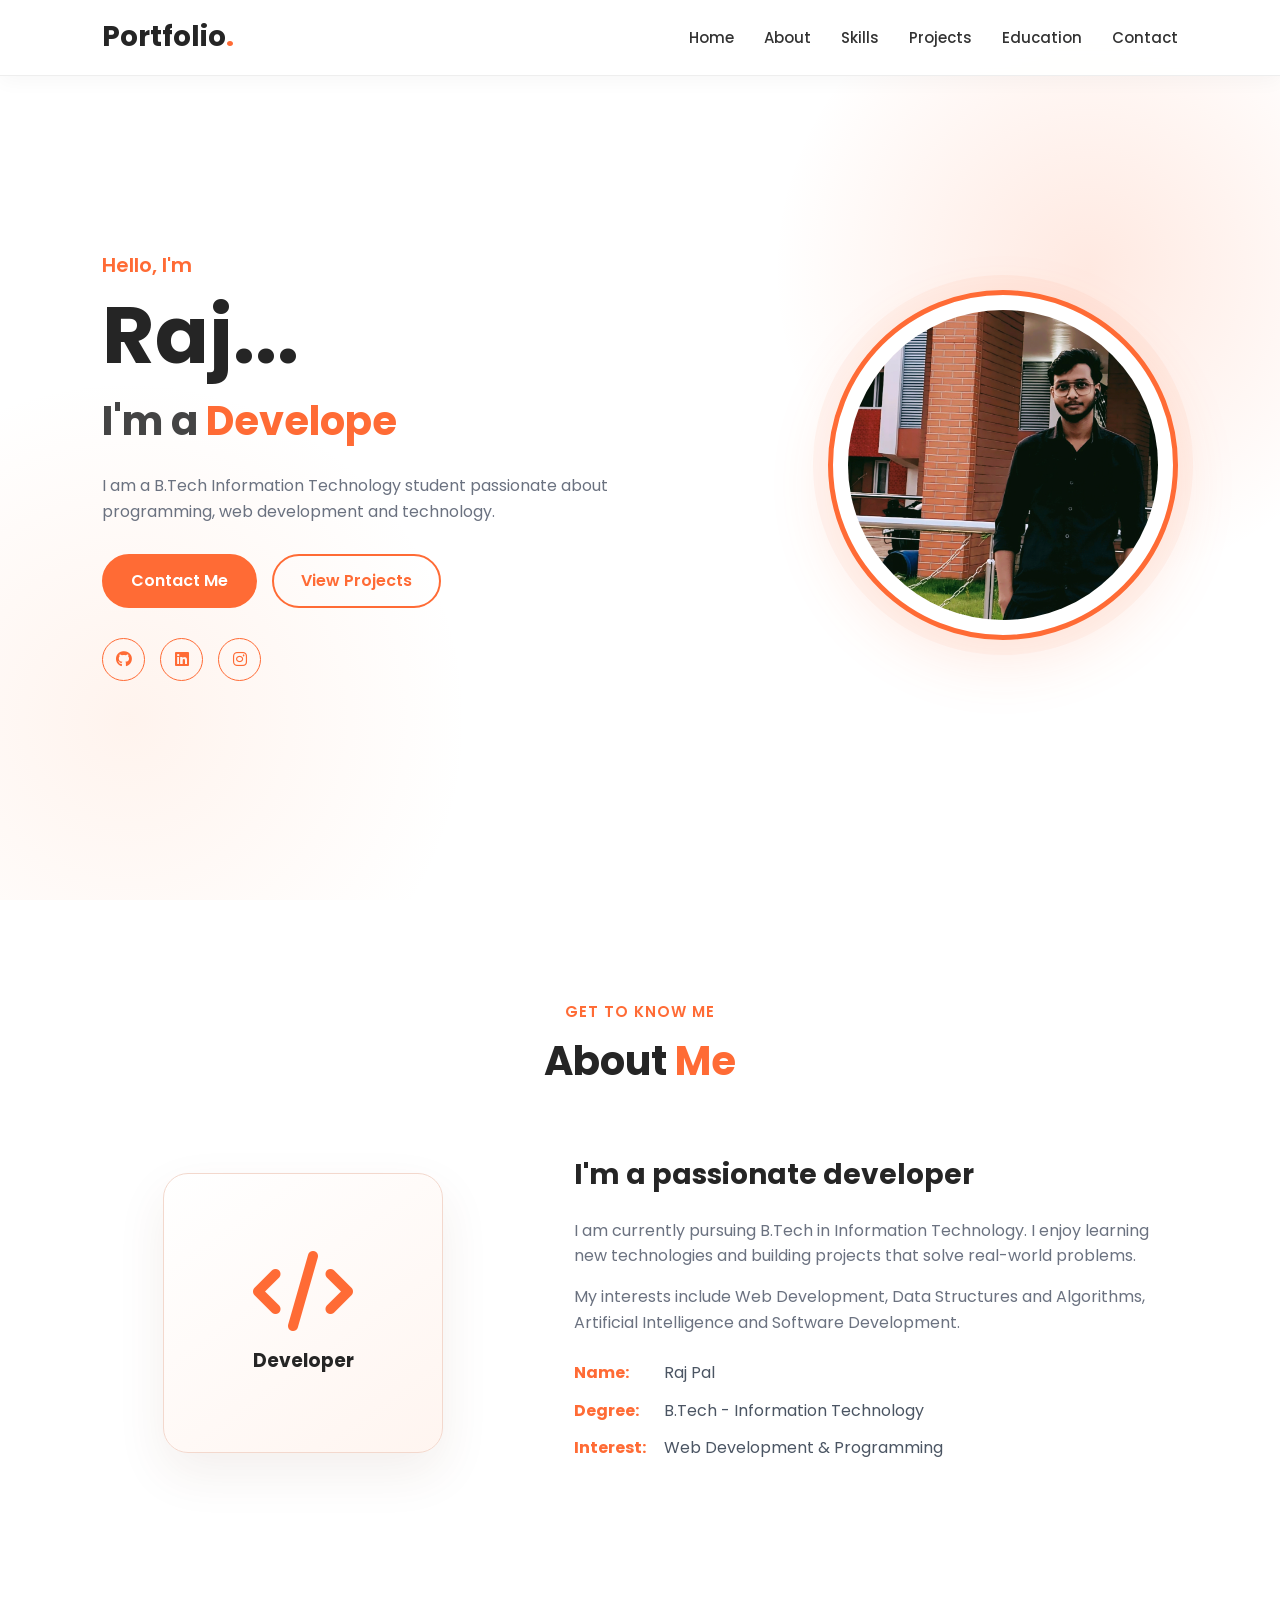
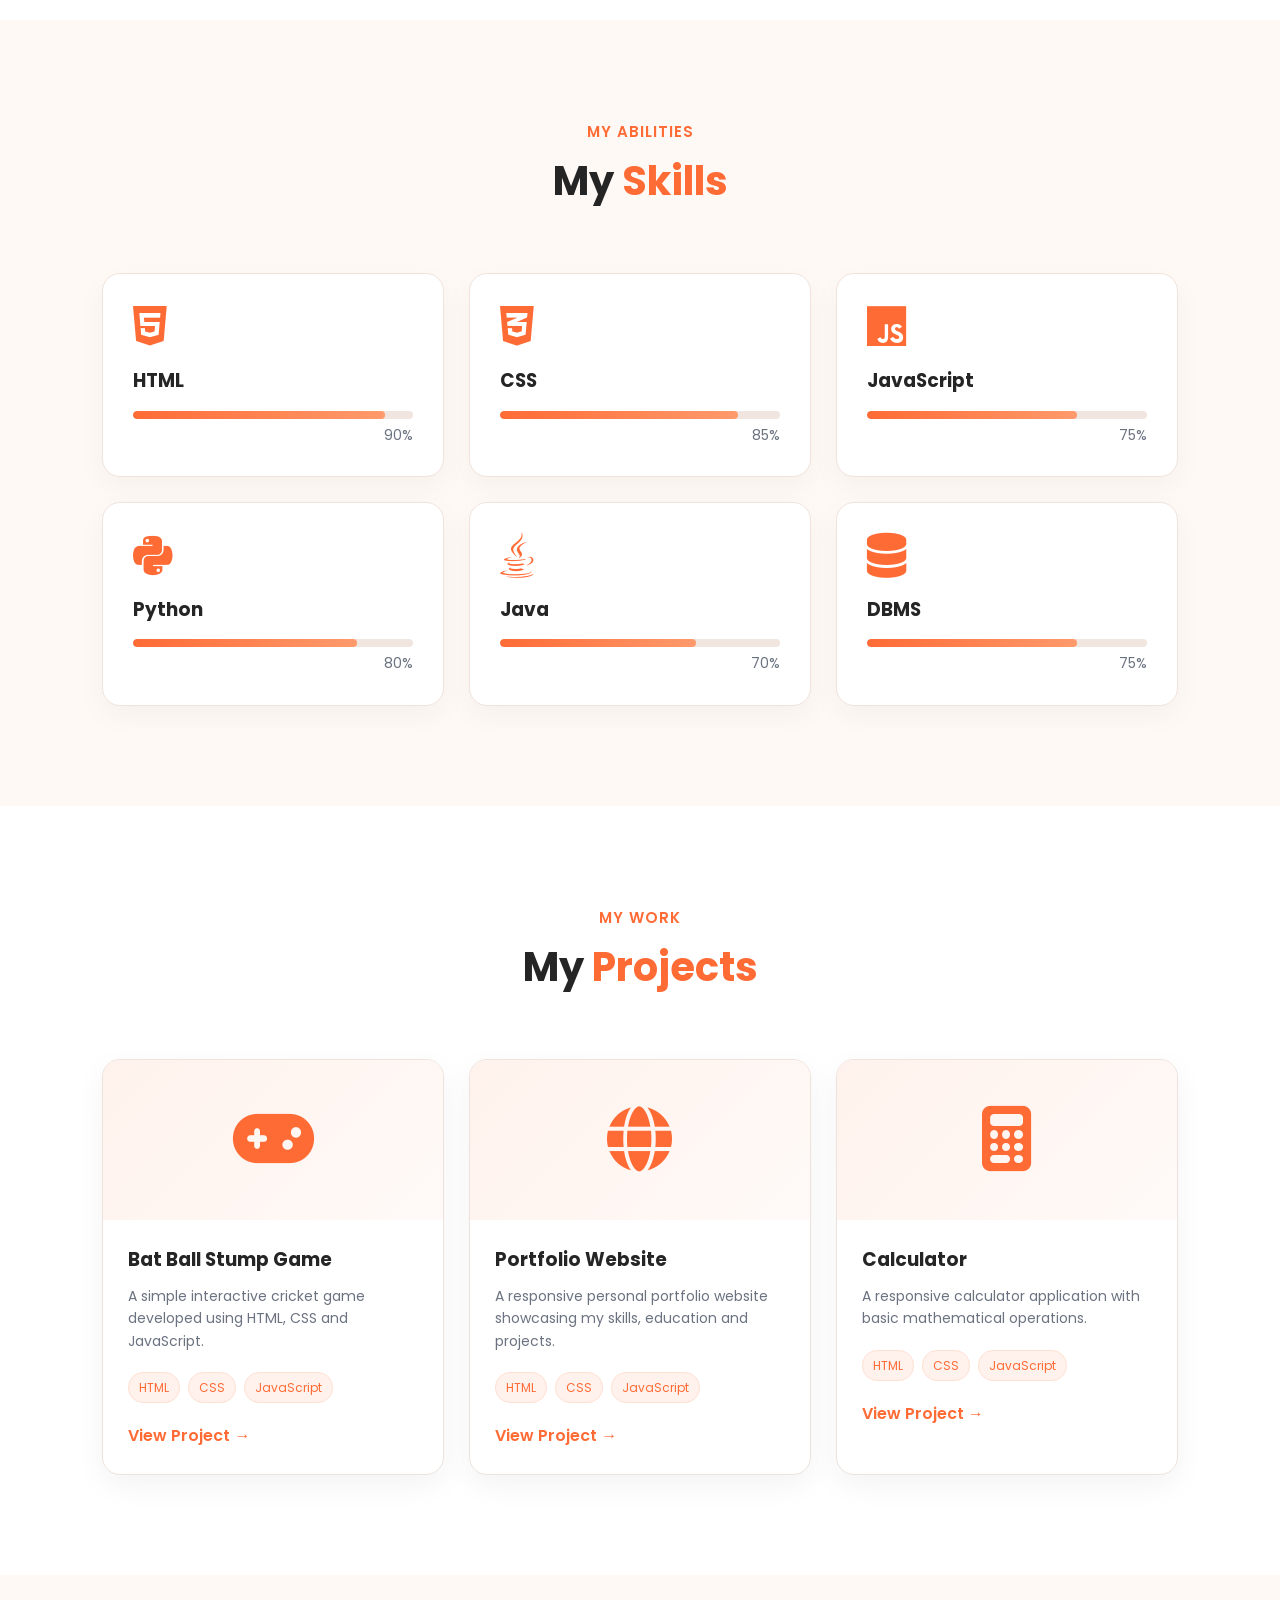
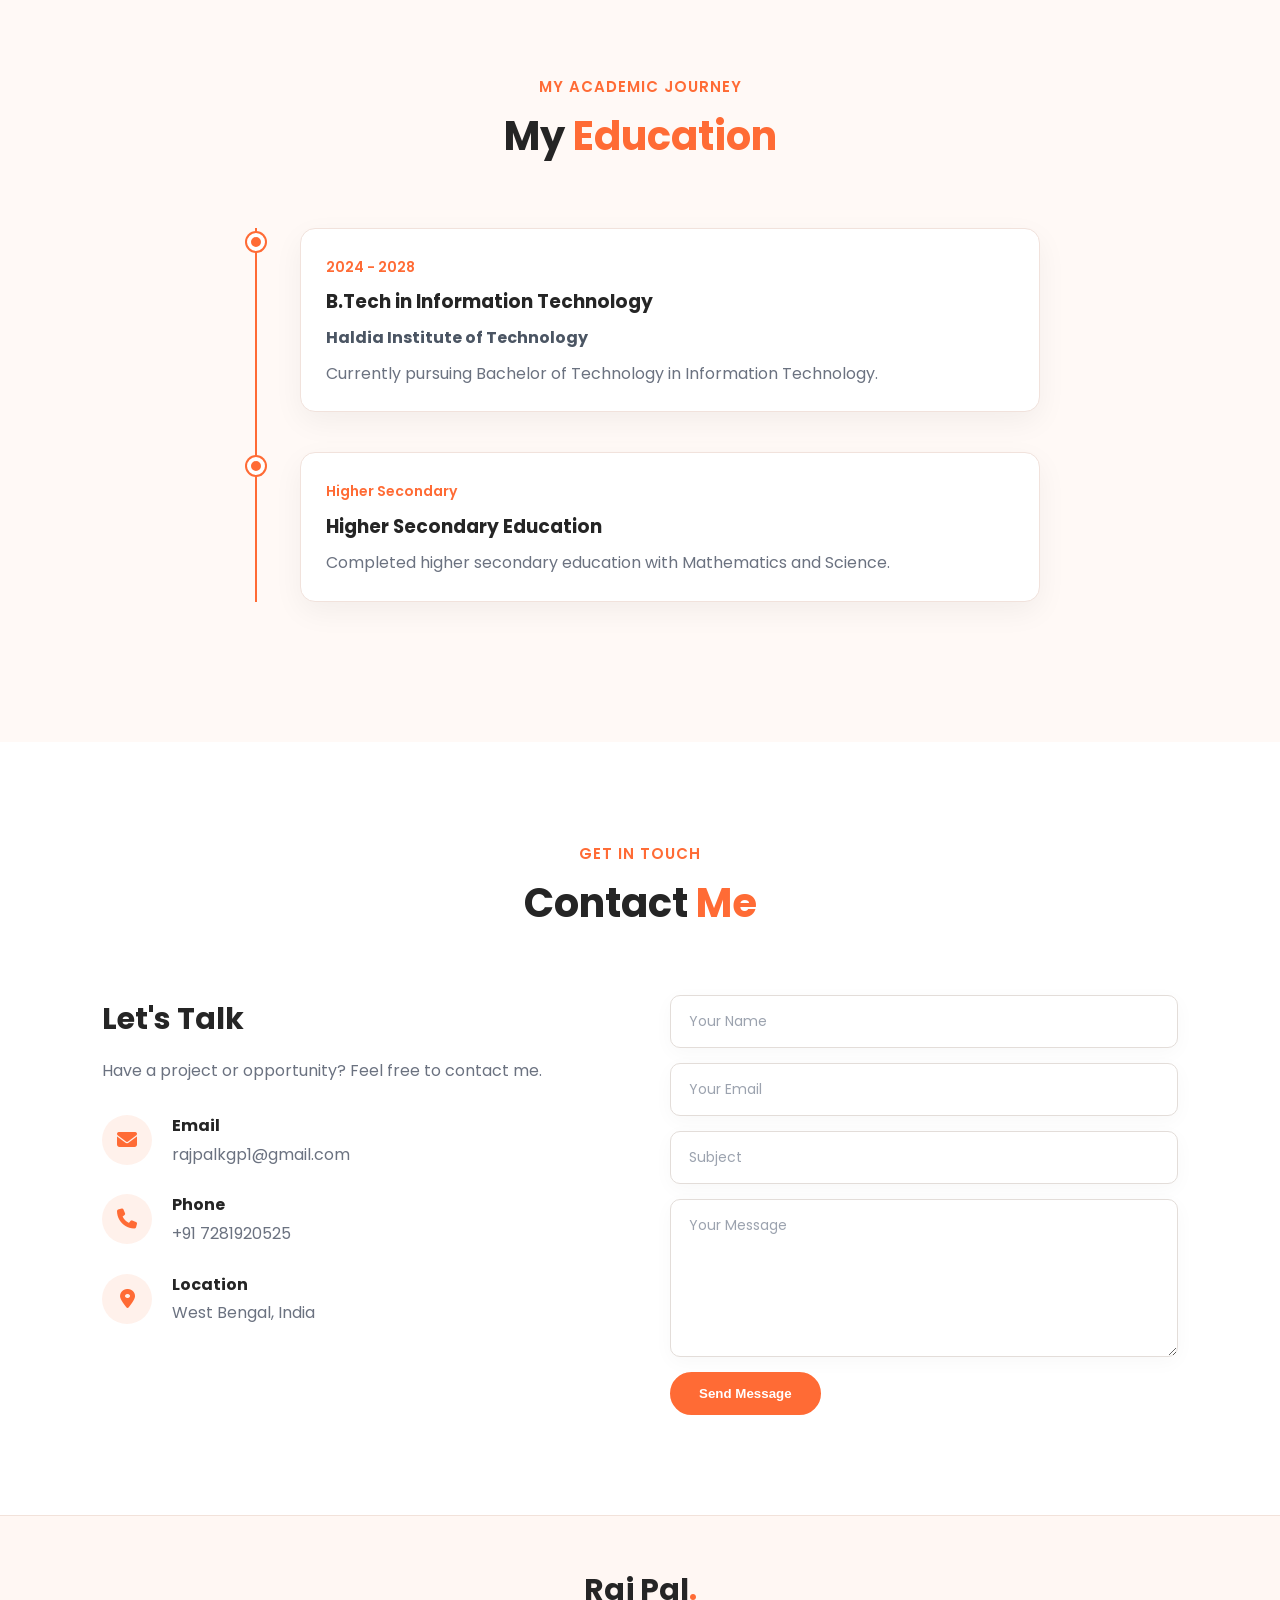
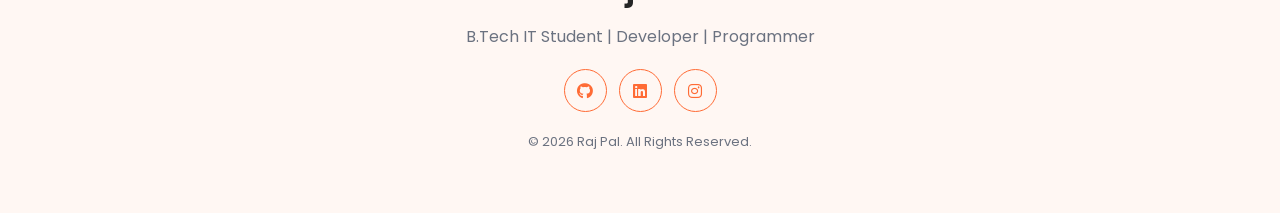
<file: index.html>
<!DOCTYPE html>
<html lang="en">
<head>
    <meta charset="UTF-8">
    <meta name="viewport" content="width=device-width, initial-scale=1.0">

    <title>Raj... | Portfolio</title>

    <link rel="stylesheet" href="index.css">

    <!-- Google Font -->
    <link href="https://fonts.googleapis.com/css2?family=Poppins:wght@300;400;500;600;700&display=swap" rel="stylesheet">

    <!-- Icons -->
    <link rel="stylesheet"
          href="https://cdnjs.cloudflare.com/ajax/libs/font-awesome/6.5.2/css/all.min.css">
</head>

<body>

    <!-- ================= NAVBAR ================= -->

    <header>
        <nav class="navbar">

            <a href="#home" class="logo">Portfolio<span>.</span></a>

            <ul class="nav-links" id="navLinks">
                <li><a href="#home">Home</a></li>
                <li><a href="#about">About</a></li>
                <li><a href="#skills">Skills</a></li>
                <li><a href="#projects">Projects</a></li>
                <li><a href="#education">Education</a></li>
                <li><a href="#contact">Contact</a></li>
            </ul>

            <div class="menu-icon" id="menuIcon">
                <i class="fa-solid fa-bars"></i>
            </div>

        </nav>
    </header>


    <!-- ================= HOME ================= -->

    <section class="home" id="home">

        <div class="home-content">

            <p class="hello">Hello, I'm</p>

            <h1>Raj...</h1>

            <h2>
                I'm a <span id="typing"></span>
            </h2>

            <p>
                I am a B.Tech Information Technology student passionate
                about programming, web development and technology.
            </p>

            <div class="buttons">
                <a href="#contact" class="btn">Contact Me</a>
                <a href="#projects" class="btn secondary">View Projects</a>
            </div>

            <div class="social-icons">

                <a href="#" aria-label="GitHub">
                    <i class="fa-brands fa-github"></i>
                </a>

                <a href="#" aria-label="LinkedIn">
                    <i class="fa-brands fa-linkedin"></i>
                </a>

                <a href="https://www.instagram.com/?hl=en"target="block" aria-label="Instagram">
                    <i class="fa-brands fa-instagram"></i>
                </a>

            </div>

        </div>


        <div class="home-image">
            

            <div class="profile-circle">
                
                <div class="profile-placeholder">
                <img src="IMG_20260619_211134.jpg.jpeg" width="244px"height=250px>
                </div>
            </div>

        </div>

    </section>


    <!-- ================= ABOUT ================= -->

    <section class="about section" id="about">

        <div class="section-title">
            <p>Get To Know Me</p>
            <h2>About <span>Me</span></h2>
        </div>

        <div class="about-container">

            <div class="about-image">
                <div class="about-card">
                    <i class="fa-solid fa-code"></i>
                    <h3>Developer</h3>
                </div>
            </div>

            <div class="about-content">

                <h3>I'm a passionate developer</h3>

                <p>
                    I am currently pursuing B.Tech in Information Technology.
                    I enjoy learning new technologies and building projects
                    that solve real-world problems.
                </p>

                <p>
                    My interests include Web Development, Data Structures
                    and Algorithms, Artificial Intelligence and Software
                    Development.
                </p>

                <div class="about-info">

                    <div>
                        <strong>Name:</strong>
                        <span>Raj Pal</span>
                    </div>

                    <div>
                        <strong>Degree:</strong>
                        <span>B.Tech - Information Technology</span>
                    </div>

                    <div>
                        <strong>Interest:</strong>
                        <span>Web Development & Programming</span>
                    </div>

                </div>

            </div>

        </div>

    </section>


    <!-- ================= SKILLS ================= -->

    <section class="skills section" id="skills">

        <div class="section-title">
            <p>My Abilities</p>
            <h2>My <span>Skills</span></h2>
        </div>

        <div class="skills-container">

            <div class="skill-card">
                <i class="fa-brands fa-html5"></i>
                <h3>HTML</h3>

                <div class="progress">
                    <div class="progress-bar" style="width: 90%"></div>
                </div>

                <span>90%</span>
            </div>


            <div class="skill-card">
                <i class="fa-brands fa-css3-alt"></i>
                <h3>CSS</h3>

                <div class="progress">
                    <div class="progress-bar" style="width: 85%"></div>
                </div>

                <span>85%</span>
            </div>


            <div class="skill-card">
                <i class="fa-brands fa-js"></i>
                <h3>JavaScript</h3>

                <div class="progress">
                    <div class="progress-bar" style="width: 75%"></div>
                </div>

                <span>75%</span>
            </div>


            <div class="skill-card">
                <i class="fa-brands fa-python"></i>
                <h3>Python</h3>

                <div class="progress">
                    <div class="progress-bar" style="width: 80%"></div>
                </div>

                <span>80%</span>
            </div>


            <div class="skill-card">
                <i class="fa-brands fa-java"></i>
                <h3>Java</h3>

                <div class="progress">
                    <div class="progress-bar" style="width: 70%"></div>
                </div>

                <span>70%</span>
            </div>


            <div class="skill-card">
                <i class="fa-solid fa-database"></i>
                <h3>DBMS</h3>

                <div class="progress">
                    <div class="progress-bar" style="width: 75%"></div>
                </div>

                <span>75%</span>
            </div>

        </div>

    </section>


    <!-- ================= PROJECTS ================= -->

    <section class="projects section" id="projects">

        <div class="section-title">
            <p>My Work</p>
            <h2>My <span>Projects</span></h2>
        </div>


        <div class="projects-container">

            <div class="project-card">

                <div class="project-icon">
                    <i class="fa-solid fa-gamepad"></i>
                </div>

                <div class="project-content">

                    <h3>Bat Ball Stump Game</h3>

                    <p>
                        A simple interactive cricket game developed using
                        HTML, CSS and JavaScript.
                    </p>

                    <div class="tags">
                        <span>HTML</span>
                        <span>CSS</span>
                        <span>JavaScript</span>
                    </div>

                    <a href="https://rajpalkgp1-cyber.github.io/Bat_Ball_Stump_Game/"target="_blank" class="project-btn">
                        View Project →
                    </a>

                </div>

            </div>


            <div class="project-card">

                <div class="project-icon">
                    <i class="fa-solid fa-globe"></i>
                </div>

                <div class="project-content">

                    <h3>Portfolio Website</h3>

                    <p>
                        A responsive personal portfolio website showcasing
                        my skills, education and projects.
                    </p>

                    <div class="tags">
                        <span>HTML</span>
                        <span>CSS</span>
                        <span>JavaScript</span>
                    </div>

                    <a href="#" class="project-btn">
                        View Project →
                    </a>

                </div>

            </div>


            <div class="project-card">

                <div class="project-icon">
                    <i class="fa-solid fa-calculator"></i>
                </div>

                <div class="project-content">

                    <h3>Calculator</h3>

                    <p>
                        A responsive calculator application with basic
                        mathematical operations.
                    </p>

                    <div class="tags">
                        <span>HTML</span>
                        <span>CSS</span>
                        <span>JavaScript</span>
                    </div>

                    <a href="https://rajpalkgp1-cyber.github.io/My_Calculator/"target="_blank" class="project-btn">
                        View Project →
                    </a>

                </div>

            </div>

        </div>

    </section>


    <!-- ================= EDUCATION ================= -->

    <section class="education section" id="education">

        <div class="section-title">
            <p>My Academic Journey</p>
            <h2>My <span>Education</span></h2>
        </div>


        <div class="timeline">

            <div class="timeline-item">

                <div class="timeline-dot"></div>

                <div class="timeline-content">

                    <span>2024 - 2028</span>

                    <h3>B.Tech in Information Technology</h3>

                    <h4>Haldia Institute of Technology</h4>

                    <p>
                        Currently pursuing Bachelor of Technology in
                        Information Technology.
                    </p>

                </div>

            </div>


            <div class="timeline-item">

                <div class="timeline-dot"></div>

                <div class="timeline-content">

                    <span>Higher Secondary</span>

                    <h3>Higher Secondary Education</h3>

                    <p>
                        Completed higher secondary education with
                        Mathematics and Science.
                    </p>

                </div>

            </div>

        </div>

    </section>


    <!-- ================= CONTACT ================= -->

    <section class="contact section" id="contact">

        <div class="section-title">
            <p>Get In Touch</p>
            <h2>Contact <span>Me</span></h2>
        </div>


        <div class="contact-container">

            <div class="contact-info">

                <h3>Let's Talk</h3>

                <p>
                    Have a project or opportunity? Feel free to contact me.
                </p>


                <div class="contact-box">

                    <i class="fa-solid fa-envelope"></i>

                    <div>
                        <h4>Email</h4>
                        <p>rajpalkgp1@gmail.com</p>
                    </div>

                </div>


                <div class="contact-box">

                    <i class="fa-solid fa-phone"></i>

                    <div>
                        <h4>Phone</h4>
                        <p>+91 7281920525</p>
                    </div>

                </div>


                <div class="contact-box">

                    <i class="fa-solid fa-location-dot"></i>

                    <div>
                        <h4>Location</h4>
                        <p>West Bengal, India</p>
                    </div>

                </div>

            </div>


            <form id="contactForm" class="contact-form">

                <input
                    type="text"
                    id="name"
                    placeholder="Your Name"
                    required
                >

                <input
                    type="email"
                    id="email"
                    placeholder="Your Email"
                    required
                >

                <input
                    type="text"
                    id="subject"
                    placeholder="Subject"
                    required
                >

                <textarea
                    id="message"
                    rows="6"
                    placeholder="Your Message"
                    required
                ></textarea>

                <button type="submit" class="btn">
                    Send Message
                </button>

            </form>

        </div>

    </section>


    <!-- ================= FOOTER ================= -->

    <footer>

        <div class="footer-content">

            <h2>Raj Pal<span>.</span></h2>

            <p>
                B.Tech IT Student | Developer | Programmer
            </p>

            <div class="footer-social">

                <a href="">
                    <i class="fa-brands fa-github"></i>
                </a>

                <a href="">
                    <i class="fa-brands fa-linkedin"></i>
                </a>

                <a href=" https://www.instagram.com/?hl=en"target="blank">
                    <i class="fa-brands fa-instagram"></i>
                </a>

            </div>

            <p class="copyright">
                © 2026 Raj Pal. All Rights Reserved.
            </p>

        </div>

    </footer>


    <!-- JavaScript -->
    <script src="index.js"></script>

</body>
</html>
</file>
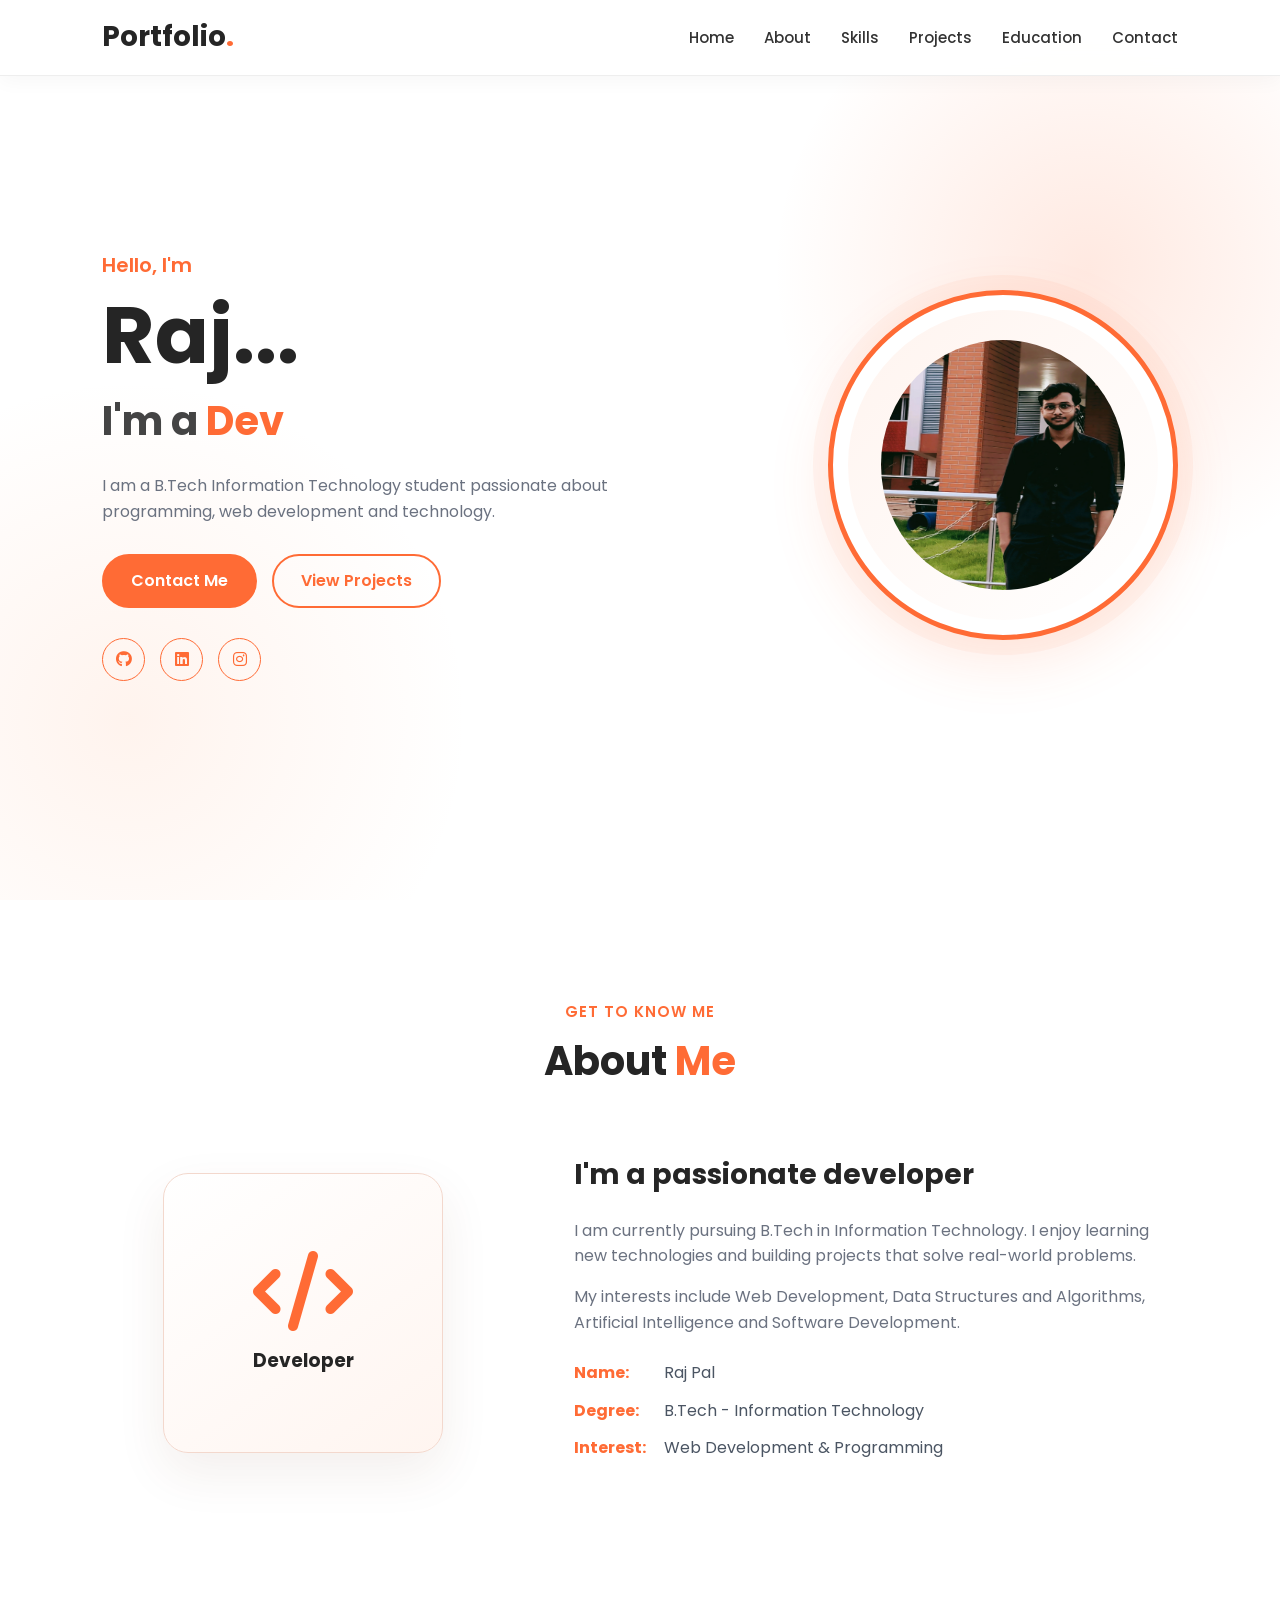
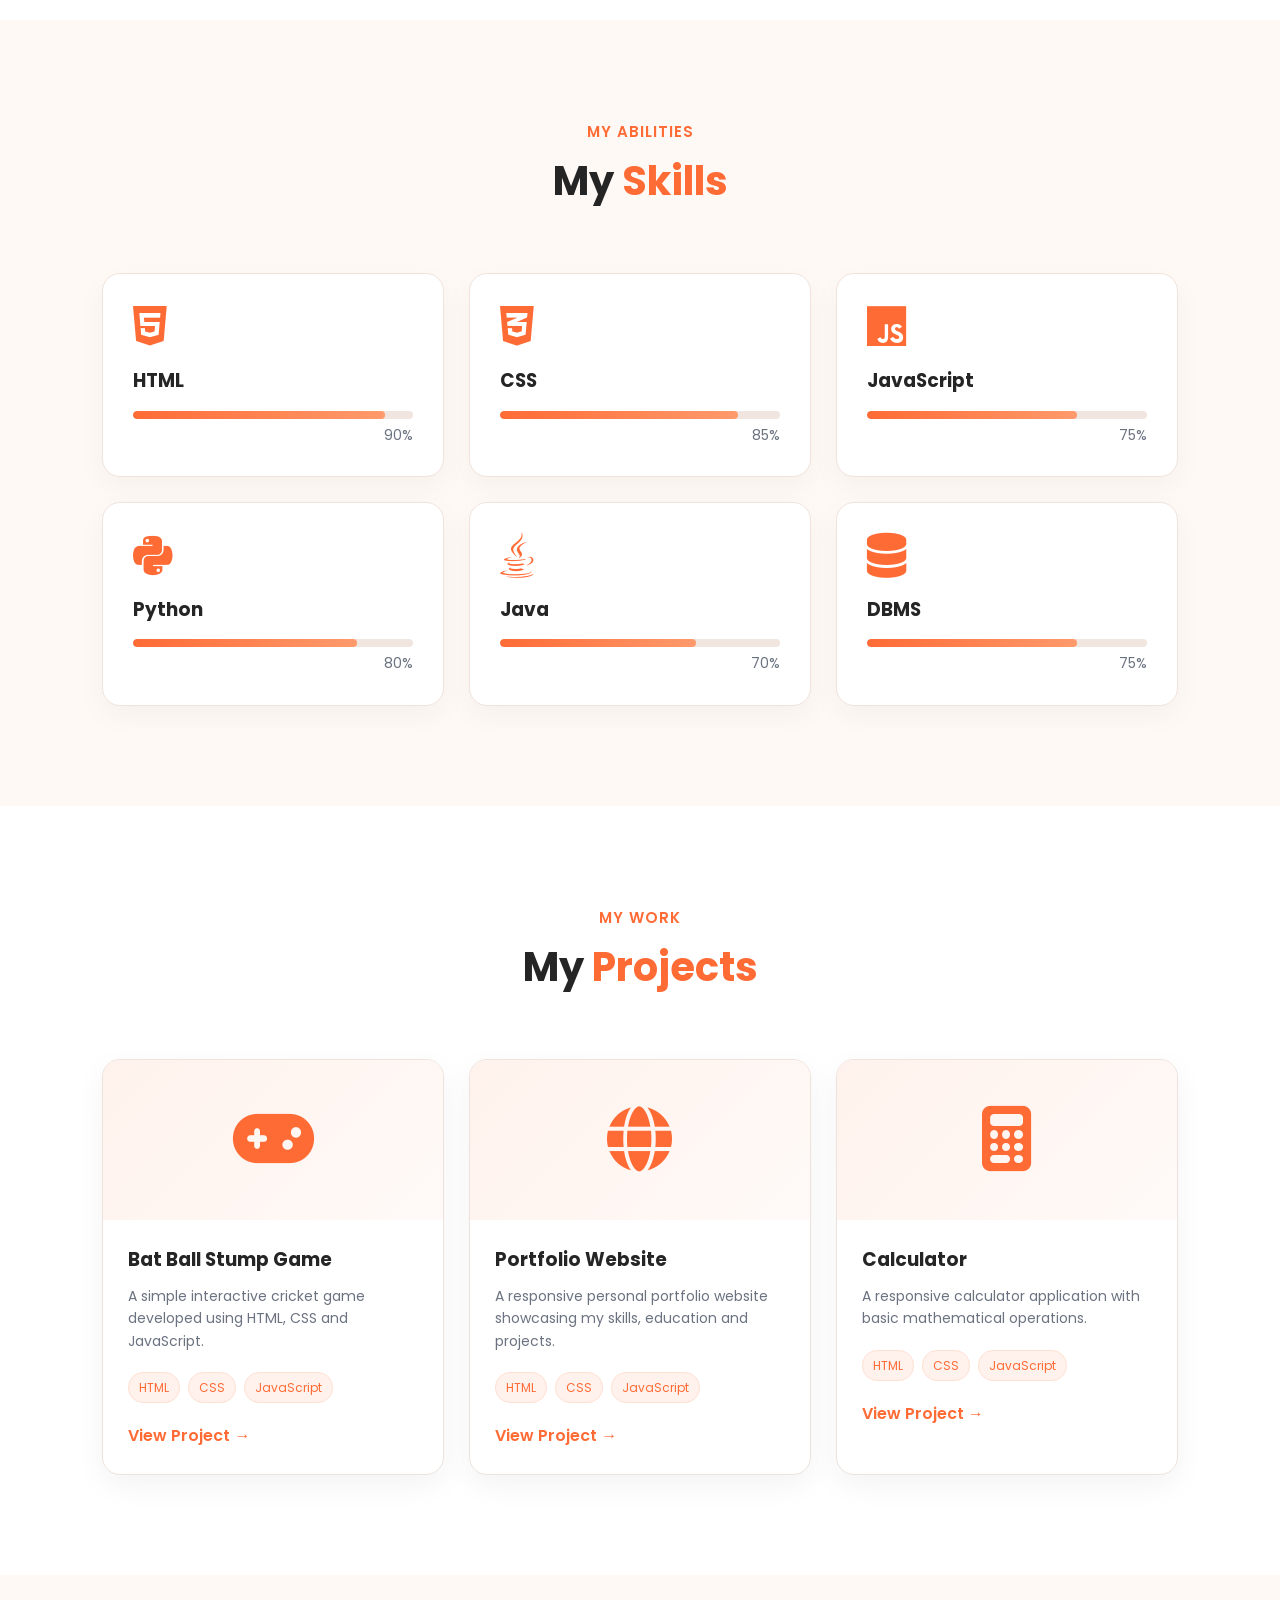
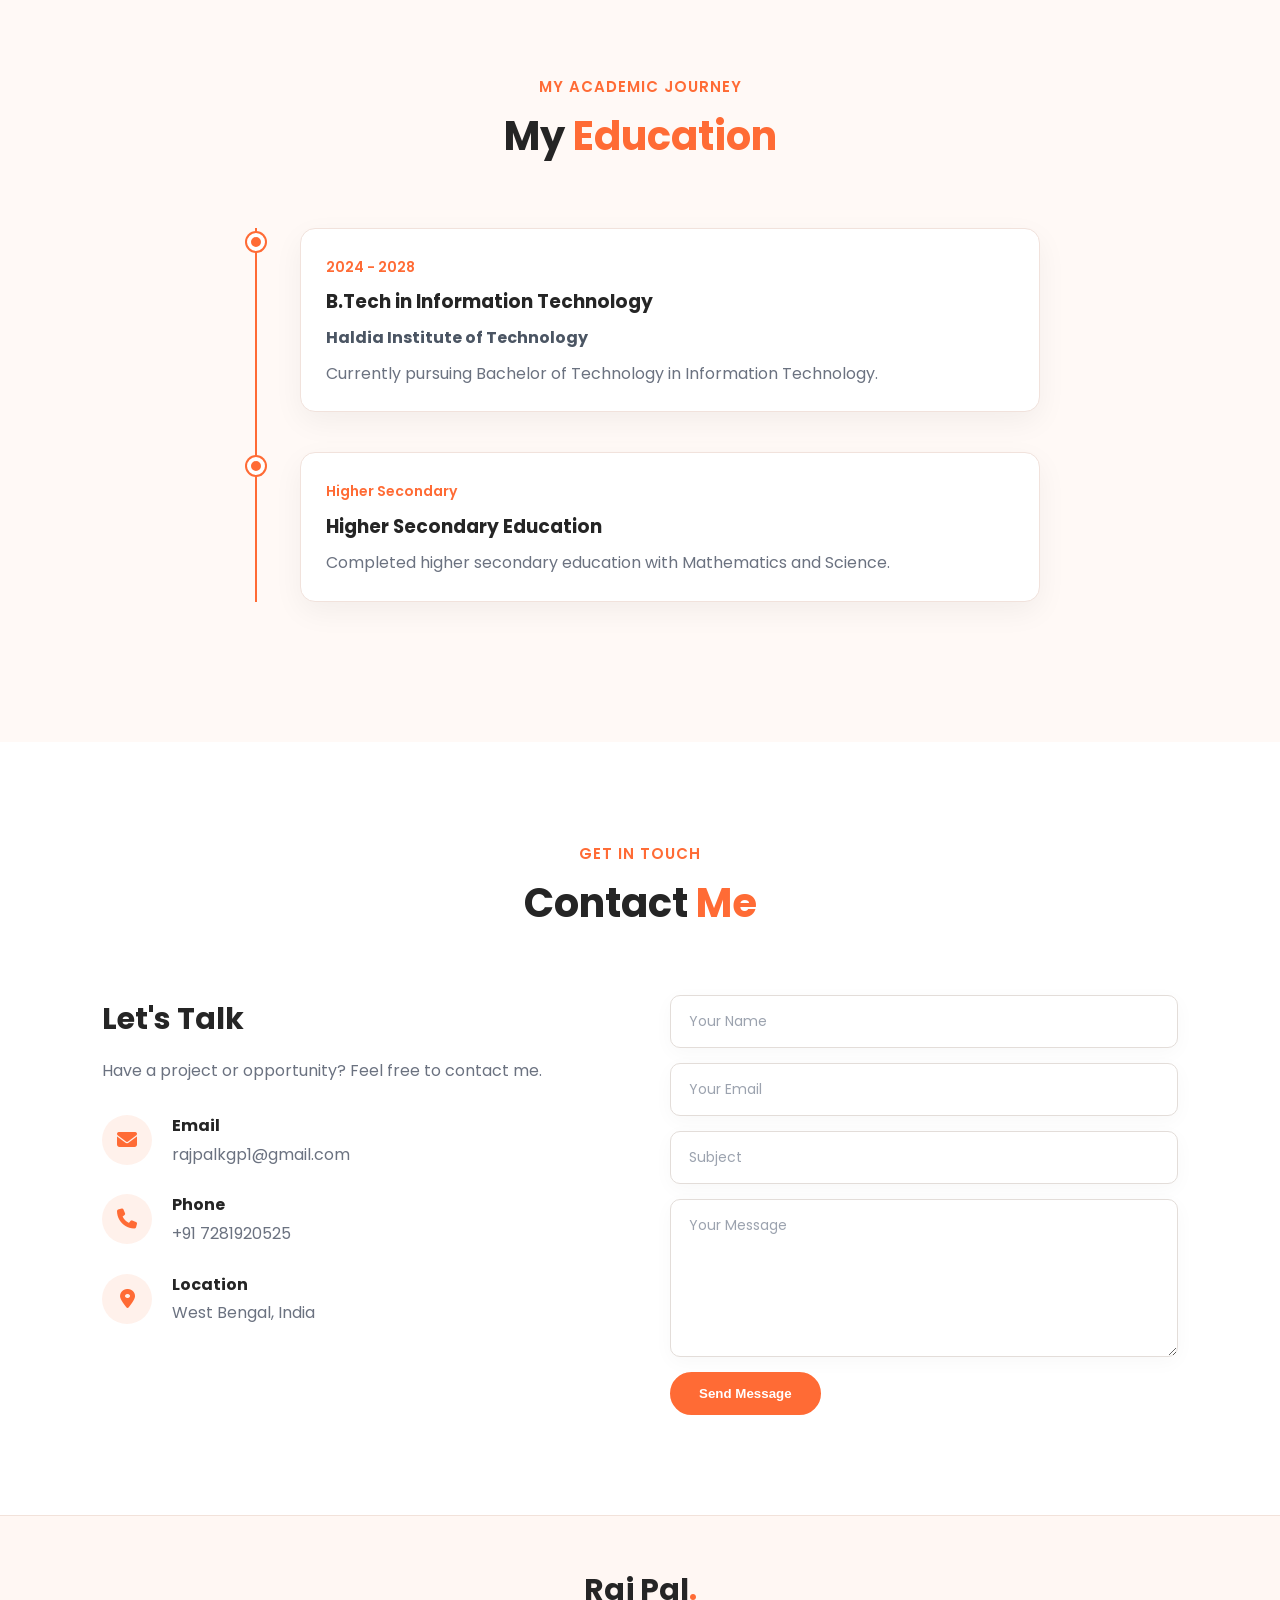
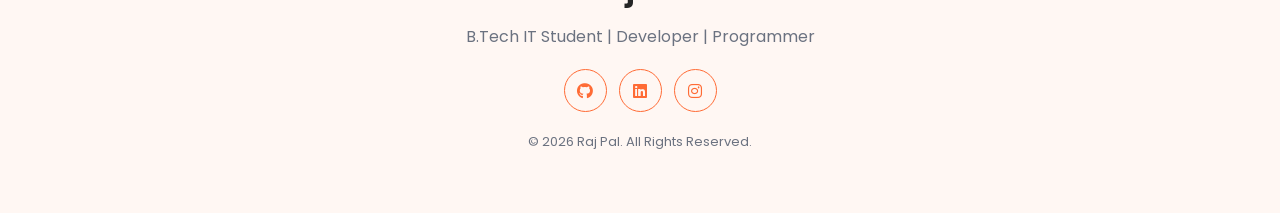
<file: Portfolio_Website.html>
<!DOCTYPE html>
<html lang="en">
<head>
    <meta charset="UTF-8">
    <meta name="viewport" content="width=device-width, initial-scale=1.0">

    <title>Raj... | Portfolio</title>

    <link rel="stylesheet" href="Portfolio_Website.css">

    <!-- Google Font -->
    <link href="https://fonts.googleapis.com/css2?family=Poppins:wght@300;400;500;600;700&display=swap" rel="stylesheet">

    <!-- Icons -->
    <link rel="stylesheet"
          href="https://cdnjs.cloudflare.com/ajax/libs/font-awesome/6.5.2/css/all.min.css">
</head>

<body>

    <!-- ================= NAVBAR ================= -->

    <header>
        <nav class="navbar">

            <a href="#home" class="logo">Portfolio<span>.</span></a>

            <ul class="nav-links" id="navLinks">
                <li><a href="#home">Home</a></li>
                <li><a href="#about">About</a></li>
                <li><a href="#skills">Skills</a></li>
                <li><a href="#projects">Projects</a></li>
                <li><a href="#education">Education</a></li>
                <li><a href="#contact">Contact</a></li>
            </ul>

            <div class="menu-icon" id="menuIcon">
                <i class="fa-solid fa-bars"></i>
            </div>

        </nav>
    </header>


    <!-- ================= HOME ================= -->

    <section class="home" id="home">

        <div class="home-content">

            <p class="hello">Hello, I'm</p>

            <h1>Raj...</h1>

            <h2>
                I'm a <span id="typing"></span>
            </h2>

            <p>
                I am a B.Tech Information Technology student passionate
                about programming, web development and technology.
            </p>

            <div class="buttons">
                <a href="#contact" class="btn">Contact Me</a>
                <a href="#projects" class="btn secondary">View Projects</a>
            </div>

            <div class="social-icons">

                <a href="#" aria-label="GitHub">
                    <i class="fa-brands fa-github"></i>
                </a>

                <a href="#" aria-label="LinkedIn">
                    <i class="fa-brands fa-linkedin"></i>
                </a>

                <a href="https://www.instagram.com/?hl=en"target="block" aria-label="Instagram">
                    <i class="fa-brands fa-instagram"></i>
                </a>

            </div>

        </div>


        <div class="home-image">
            

            <div class="profile-circle">
                
                <div class="profile-placeholder">
                <img src="IMG_20260619_211134.jpg.jpeg" width="244px"height=250px>
                </div>
            </div>

        </div>

    </section>


    <!-- ================= ABOUT ================= -->

    <section class="about section" id="about">

        <div class="section-title">
            <p>Get To Know Me</p>
            <h2>About <span>Me</span></h2>
        </div>

        <div class="about-container">

            <div class="about-image">
                <div class="about-card">
                    <i class="fa-solid fa-code"></i>
                    <h3>Developer</h3>
                </div>
            </div>

            <div class="about-content">

                <h3>I'm a passionate developer</h3>

                <p>
                    I am currently pursuing B.Tech in Information Technology.
                    I enjoy learning new technologies and building projects
                    that solve real-world problems.
                </p>

                <p>
                    My interests include Web Development, Data Structures
                    and Algorithms, Artificial Intelligence and Software
                    Development.
                </p>

                <div class="about-info">

                    <div>
                        <strong>Name:</strong>
                        <span>Raj Pal</span>
                    </div>

                    <div>
                        <strong>Degree:</strong>
                        <span>B.Tech - Information Technology</span>
                    </div>

                    <div>
                        <strong>Interest:</strong>
                        <span>Web Development & Programming</span>
                    </div>

                </div>

            </div>

        </div>

    </section>


    <!-- ================= SKILLS ================= -->

    <section class="skills section" id="skills">

        <div class="section-title">
            <p>My Abilities</p>
            <h2>My <span>Skills</span></h2>
        </div>

        <div class="skills-container">

            <div class="skill-card">
                <i class="fa-brands fa-html5"></i>
                <h3>HTML</h3>

                <div class="progress">
                    <div class="progress-bar" style="width: 90%"></div>
                </div>

                <span>90%</span>
            </div>


            <div class="skill-card">
                <i class="fa-brands fa-css3-alt"></i>
                <h3>CSS</h3>

                <div class="progress">
                    <div class="progress-bar" style="width: 85%"></div>
                </div>

                <span>85%</span>
            </div>


            <div class="skill-card">
                <i class="fa-brands fa-js"></i>
                <h3>JavaScript</h3>

                <div class="progress">
                    <div class="progress-bar" style="width: 75%"></div>
                </div>

                <span>75%</span>
            </div>


            <div class="skill-card">
                <i class="fa-brands fa-python"></i>
                <h3>Python</h3>

                <div class="progress">
                    <div class="progress-bar" style="width: 80%"></div>
                </div>

                <span>80%</span>
            </div>


            <div class="skill-card">
                <i class="fa-brands fa-java"></i>
                <h3>Java</h3>

                <div class="progress">
                    <div class="progress-bar" style="width: 70%"></div>
                </div>

                <span>70%</span>
            </div>


            <div class="skill-card">
                <i class="fa-solid fa-database"></i>
                <h3>DBMS</h3>

                <div class="progress">
                    <div class="progress-bar" style="width: 75%"></div>
                </div>

                <span>75%</span>
            </div>

        </div>

    </section>


    <!-- ================= PROJECTS ================= -->

    <section class="projects section" id="projects">

        <div class="section-title">
            <p>My Work</p>
            <h2>My <span>Projects</span></h2>
        </div>


        <div class="projects-container">

            <div class="project-card">

                <div class="project-icon">
                    <i class="fa-solid fa-gamepad"></i>
                </div>

                <div class="project-content">

                    <h3>Bat Ball Stump Game</h3>

                    <p>
                        A simple interactive cricket game developed using
                        HTML, CSS and JavaScript.
                    </p>

                    <div class="tags">
                        <span>HTML</span>
                        <span>CSS</span>
                        <span>JavaScript</span>
                    </div>

                    <a href="#" class="project-btn">
                        View Project →
                    </a>

                </div>

            </div>


            <div class="project-card">

                <div class="project-icon">
                    <i class="fa-solid fa-globe"></i>
                </div>

                <div class="project-content">

                    <h3>Portfolio Website</h3>

                    <p>
                        A responsive personal portfolio website showcasing
                        my skills, education and projects.
                    </p>

                    <div class="tags">
                        <span>HTML</span>
                        <span>CSS</span>
                        <span>JavaScript</span>
                    </div>

                    <a href="#" class="project-btn">
                        View Project →
                    </a>

                </div>

            </div>


            <div class="project-card">

                <div class="project-icon">
                    <i class="fa-solid fa-calculator"></i>
                </div>

                <div class="project-content">

                    <h3>Calculator</h3>

                    <p>
                        A responsive calculator application with basic
                        mathematical operations.
                    </p>

                    <div class="tags">
                        <span>HTML</span>
                        <span>CSS</span>
                        <span>JavaScript</span>
                    </div>

                    <a href="#" class="project-btn">
                        View Project →
                    </a>

                </div>

            </div>

        </div>

    </section>


    <!-- ================= EDUCATION ================= -->

    <section class="education section" id="education">

        <div class="section-title">
            <p>My Academic Journey</p>
            <h2>My <span>Education</span></h2>
        </div>


        <div class="timeline">

            <div class="timeline-item">

                <div class="timeline-dot"></div>

                <div class="timeline-content">

                    <span>2024 - 2028</span>

                    <h3>B.Tech in Information Technology</h3>

                    <h4>Haldia Institute of Technology</h4>

                    <p>
                        Currently pursuing Bachelor of Technology in
                        Information Technology.
                    </p>

                </div>

            </div>


            <div class="timeline-item">

                <div class="timeline-dot"></div>

                <div class="timeline-content">

                    <span>Higher Secondary</span>

                    <h3>Higher Secondary Education</h3>

                    <p>
                        Completed higher secondary education with
                        Mathematics and Science.
                    </p>

                </div>

            </div>

        </div>

    </section>


    <!-- ================= CONTACT ================= -->

    <section class="contact section" id="contact">

        <div class="section-title">
            <p>Get In Touch</p>
            <h2>Contact <span>Me</span></h2>
        </div>


        <div class="contact-container">

            <div class="contact-info">

                <h3>Let's Talk</h3>

                <p>
                    Have a project or opportunity? Feel free to contact me.
                </p>


                <div class="contact-box">

                    <i class="fa-solid fa-envelope"></i>

                    <div>
                        <h4>Email</h4>
                        <p>rajpalkgp1@gmail.com</p>
                    </div>

                </div>


                <div class="contact-box">

                    <i class="fa-solid fa-phone"></i>

                    <div>
                        <h4>Phone</h4>
                        <p>+91 7281920525</p>
                    </div>

                </div>


                <div class="contact-box">

                    <i class="fa-solid fa-location-dot"></i>

                    <div>
                        <h4>Location</h4>
                        <p>West Bengal, India</p>
                    </div>

                </div>

            </div>


            <form id="contactForm" class="contact-form">

                <input
                    type="text"
                    id="name"
                    placeholder="Your Name"
                    required
                >

                <input
                    type="email"
                    id="email"
                    placeholder="Your Email"
                    required
                >

                <input
                    type="text"
                    id="subject"
                    placeholder="Subject"
                    required
                >

                <textarea
                    id="message"
                    rows="6"
                    placeholder="Your Message"
                    required
                ></textarea>

                <button type="submit" class="btn">
                    Send Message
                </button>

            </form>

        </div>

    </section>


    <!-- ================= FOOTER ================= -->

    <footer>

        <div class="footer-content">

            <h2>Raj Pal<span>.</span></h2>

            <p>
                B.Tech IT Student | Developer | Programmer
            </p>

            <div class="footer-social">

                <a href="">
                    <i class="fa-brands fa-github"></i>
                </a>

                <a href="">
                    <i class="fa-brands fa-linkedin"></i>
                </a>

                <a href=" https://www.instagram.com/?hl=en"target="blank">
                    <i class="fa-brands fa-instagram"></i>
                </a>

            </div>

            <p class="copyright">
                © 2026 Raj Pal. All Rights Reserved.
            </p>

        </div>

    </footer>


    <!-- JavaScript -->
    <script src="Portfolio_Website.js"></script>

</body>
</html>
</file>
<file: index.css>
@import url('https://fonts.googleapis.com/css2?family=Poppins:wght@300;400;500;600;700&display=swap');

/* =========================
   GLOBAL
========================= */

* {
    margin: 0;
    padding: 0;
    box-sizing: border-box;
    scroll-behavior: smooth;
}

html {
    scroll-padding-top: 80px;
}

body {
    font-family: "Poppins", sans-serif;
    background: #ffffff;
    color: #252525;
    line-height: 1.6;
    overflow-x: hidden;
}

a {
    text-decoration: none;
    color: inherit;
}

ul {
    list-style: none;
}

section {
    padding: 100px 8%;
}

.section {
    min-height: 80vh;
}


/* =========================
   NAVBAR
========================= */

header {
    position: fixed;
    width: 100%;
    top: 0;
    left: 0;
    z-index: 1000;

    background: rgba(255, 255, 255, 0.90);
    backdrop-filter: blur(15px);
    -webkit-backdrop-filter: blur(15px);

    border-bottom: 1px solid #eeeeee;

    box-shadow: 0 4px 20px rgba(0, 0, 0, 0.04);
}

.navbar {
    height: 75px;
    padding: 0 8%;

    display: flex;
    align-items: center;
    justify-content: space-between;
}

.logo {
    font-size: 28px;
    font-weight: 700;
    color: #252525;
}

.logo span {
    color: #ff6b35;
}

.nav-links {
    display: flex;
    align-items: center;
    gap: 30px;
}

.nav-links a {
    position: relative;

    font-size: 15px;
    font-weight: 500;

    color: #333333;

    transition: 0.3s;
}

.nav-links a::after {
    content: "";

    position: absolute;
    left: 0;
    bottom: -6px;

    width: 0;
    height: 2px;

    background: #ff6b35;

    transition: 0.3s;
}

.nav-links a:hover {
    color: #ff6b35;
}

.nav-links a:hover::after {
    width: 100%;
}

.menu-icon {
    display: none;

    font-size: 25px;

    color: #252525;

    cursor: pointer;
}


/* =========================
   HOME
========================= */

.home {
    min-height: 100vh;

    padding-top: 130px;

    display: flex;
    align-items: center;
    justify-content: space-between;

    gap: 60px;

    background:
        radial-gradient(
            circle at 85% 30%,
            rgba(255, 107, 53, 0.15),
            transparent 25%
        ),
        radial-gradient(
            circle at 10% 80%,
            rgba(255, 166, 120, 0.13),
            transparent 25%
        ),
        #ffffff;
}

.home-content {
    max-width: 650px;
}

.hello {
    color: #ff6b35;

    font-size: 20px;

    font-weight: 600;

    margin-bottom: 5px;
}

.home h1 {
    font-size: clamp(45px, 7vw, 80px);

    line-height: 1.1;

    margin: 10px 0;

    color: #252525;
}

.home h2 {
    font-size: clamp(25px, 4vw, 40px);

    margin-bottom: 20px;

    color: #444444;
}

.home h2 span {
    color: #ff6b35;
}

.home-content > p:not(.hello) {
    max-width: 600px;

    color: #6b7280;

    font-size: 16px;
}

.buttons {
    display: flex;

    gap: 15px;

    margin-top: 30px;
}


/* =========================
   BUTTON
========================= */

.btn {
    display: inline-block;

    padding: 12px 27px;

    border-radius: 30px;

    border: 2px solid #ff6b35;

    background: #ff6b35;

    color: #ffffff;

    font-weight: 600;

    cursor: pointer;

    transition: 0.3s;
}

.btn:hover {
    background: #e95521;

    border-color: #e95521;

    transform: translateY(-4px);

    box-shadow:
        0 10px 25px rgba(255, 107, 53, 0.25);
}

.btn.secondary {
    background: transparent;

    color: #ff6b35;
}

.btn.secondary:hover {
    background: #ff6b35;

    color: #ffffff;
}


/* =========================
   SOCIAL ICONS
========================= */

.social-icons {
    display: flex;

    gap: 15px;

    margin-top: 30px;
}

.social-icons a,
.footer-social a {
    width: 43px;
    height: 43px;

    display: flex;

    align-items: center;
    justify-content: center;

    border: 1.5px solid #ff6b35;

    border-radius: 50%;

    color: #ff6b35;

    transition: 0.3s;
}

.social-icons a:hover,
.footer-social a:hover {
    background: #ff6b35;

    color: #ffffff;

    transform: translateY(-5px);

    box-shadow:
        0 8px 20px rgba(255, 107, 53, 0.25);
}


/* =========================
   PROFILE
========================= */

.home-image {
    display: flex;

    align-items: center;
    justify-content: center;
}

.profile-circle {
    width: 350px;
    height: 350px;

    border-radius: 50%;

    border: 5px solid #ff6b35;

    display: flex;

    align-items: center;
    justify-content: center;

    background: #ffffff;

    box-shadow:
        0 0 0 15px rgba(255, 107, 53, 0.05),
        0 20px 60px rgba(255, 107, 53, 0.15);

    animation: float 4s ease-in-out infinite;
}

.profile-placeholder {
    width: 310px;
    height: 310px;

    border-radius: 50%;

    background:
        linear-gradient(
            135deg,
            #fff4ef,
            #ffffff
        );

    display: flex;

    align-items: center;
    justify-content: center;

    font-size: 100px;

    color: #ff6b35;
}

@keyframes float {

    0%,
    100% {
        transform: translateY(0);
    }

    50% {
        transform: translateY(-15px);
    }
}


/* =========================
   SECTION TITLE
========================= */

.section-title {
    text-align: center;

    margin-bottom: 60px;
}

.section-title p {
    color: #ff6b35;

    font-size: 15px;

    font-weight: 600;

    letter-spacing: 1px;

    text-transform: uppercase;
}

.section-title h2 {
    font-size: 40px;

    color: #252525;

    margin-top: 5px;
}

.section-title span {
    color: #ff6b35;
}


/* =========================
   ABOUT
========================= */

.about {
    background: #ffffff;
}

.about-container {
    display: grid;

    grid-template-columns: 1fr 1.5fr;

    gap: 70px;

    align-items: center;
}

.about-image {
    display: flex;

    justify-content: center;
}

.about-card {
    width: 280px;
    height: 280px;

    border-radius: 25px;

    border: 1px solid #f3d8cd;

    background:
        linear-gradient(
            145deg,
            #ffffff,
            #fff5f0
        );

    display: flex;

    flex-direction: column;

    align-items: center;
    justify-content: center;

    box-shadow:
        0 20px 50px rgba(100, 50, 30, 0.08);

    transition: 0.4s;
}

.about-card:hover {
    transform: translateY(-10px);

    box-shadow:
        0 25px 60px rgba(255, 107, 53, 0.15);
}

.about-card i {
    font-size: 80px;

    color: #ff6b35;

    margin-bottom: 15px;
}

.about-card h3 {
    color: #252525;
}

.about-content h3 {
    font-size: 28px;

    color: #252525;

    margin-bottom: 20px;
}

.about-content p {
    color: #6b7280;

    margin-bottom: 15px;
}

.about-info {
    margin-top: 25px;
}

.about-info div {
    margin: 12px 0;

    display: flex;

    align-items: center;
}

.about-info strong {
    display: inline-block;

    width: 90px;

    color: #ff6b35;
}

.about-info span {
    color: #4b5563;
}


/* =========================
   SKILLS
========================= */

.skills {
    background: #fff9f6;
}

.skills-container {
    display: grid;

    grid-template-columns: repeat(3, 1fr);

    gap: 25px;
}

.skill-card {
    padding: 30px;

    background: #ffffff;

    border-radius: 18px;

    border: 1px solid #f1e2dc;

    box-shadow:
        0 10px 30px rgba(0, 0, 0, 0.04);

    transition: 0.3s;
}

.skill-card:hover {
    transform: translateY(-8px);

    border-color: #ff6b35;

    box-shadow:
        0 15px 35px rgba(255, 107, 53, 0.12);
}

.skill-card > i {
    font-size: 45px;

    color: #ff6b35;
}

.skill-card h3 {
    margin: 15px 0;

    color: #252525;
}

.progress {
    height: 8px;

    background: #f1e5df;

    border-radius: 10px;

    overflow: hidden;
}

.progress-bar {
    height: 100%;

    background:
        linear-gradient(
            90deg,
            #ff6b35,
            #ff9a6c
        );

    border-radius: 10px;
}

.skill-card > span {
    display: block;

    text-align: right;

    margin-top: 5px;

    color: #6b7280;

    font-size: 14px;
}


/* =========================
   PROJECTS
========================= */

.projects {
    background: #ffffff;
}

.projects-container {
    display: grid;

    grid-template-columns: repeat(3, 1fr);

    gap: 25px;
}

.project-card {
    background: #ffffff;

    border: 1px solid #eee2dd;

    border-radius: 18px;

    overflow: hidden;

    box-shadow:
        0 10px 30px rgba(0, 0, 0, 0.05);

    transition: 0.35s;
}

.project-card:hover {
    transform: translateY(-8px);

    border-color: #ff6b35;

    box-shadow:
        0 18px 40px rgba(255, 107, 53, 0.13);
}

.project-icon {
    height: 160px;

    display: flex;

    align-items: center;
    justify-content: center;

    background:
        linear-gradient(
            135deg,
            #fff2ec,
            #fffaf8
        );
}

.project-icon i {
    font-size: 65px;

    color: #ff6b35;
}

.project-content {
    padding: 25px;
}

.project-content h3 {
    color: #252525;

    margin-bottom: 10px;
}

.project-content p {
    color: #6b7280;

    font-size: 14px;
}

.tags {
    display: flex;

    flex-wrap: wrap;

    gap: 8px;

    margin: 20px 0;
}

.tags span {
    font-size: 12px;

    padding: 5px 10px;

    border-radius: 15px;

    background: #fff1eb;

    color: #ff6b35;

    border: 1px solid #ffe0d3;
}

.project-btn {
    color: #ff6b35;

    font-weight: 600;

    transition: 0.3s;
}

.project-btn:hover {
    letter-spacing: 0.5px;
}


/* =========================
   EDUCATION
========================= */

.education {
    background: #fff9f6;
}

.timeline {
    max-width: 800px;

    margin: auto;

    position: relative;
}

.timeline::before {
    content: "";

    position: absolute;

    left: 15px;

    top: 0;

    width: 2px;

    height: 100%;

    background: #ff6b35;
}

.timeline-item {
    position: relative;

    padding-left: 60px;

    margin-bottom: 40px;
}

.timeline-dot {
    position: absolute;

    left: 7px;
    top: 5px;

    width: 18px;
    height: 18px;

    border-radius: 50%;

    background: #ff6b35;

    border: 4px solid #ffffff;

    box-shadow:
        0 0 0 2px #ff6b35;
}

.timeline-content {
    background: #ffffff;

    border: 1px solid #f1e2dc;

    padding: 25px;

    border-radius: 15px;

    box-shadow:
        0 10px 30px rgba(0, 0, 0, 0.05);

    transition: 0.3s;
}

.timeline-content:hover {
    transform: translateX(5px);

    border-color: #ff6b35;
}

.timeline-content span {
    color: #ff6b35;

    font-size: 14px;

    font-weight: 600;
}

.timeline-content h3 {
    color: #252525;

    margin: 8px 0;
}

.timeline-content h4 {
    color: #4b5563;

    margin-bottom: 10px;
}

.timeline-content p {
    color: #6b7280;
}


/* =========================
   CONTACT
========================= */

.contact {
    background: #ffffff;
}

.contact-container {
    display: grid;

    grid-template-columns: 1fr 1fr;

    gap: 60px;
}

.contact-info h3 {
    font-size: 30px;

    color: #252525;

    margin-bottom: 15px;
}

.contact-info > p {
    color: #6b7280;

    margin-bottom: 30px;
}

.contact-box {
    display: flex;

    align-items: center;

    gap: 20px;

    margin: 25px 0;
}

.contact-box > i {
    width: 50px;
    height: 50px;

    flex-shrink: 0;

    display: flex;

    align-items: center;
    justify-content: center;

    border-radius: 50%;

    background: #fff1eb;

    color: #ff6b35;

    font-size: 20px;
}

.contact-box h4 {
    color: #252525;

    margin-bottom: 3px;
}

.contact-box p {
    color: #6b7280;
}


/* =========================
   CONTACT FORM
========================= */

.contact-form {
    display: flex;

    flex-direction: column;

    gap: 15px;
}

.contact-form input,
.contact-form textarea {
    width: 100%;

    padding: 15px 18px;

    background: #ffffff;

    border: 1px solid #e3ddd9;

    border-radius: 10px;

    color: #252525;

    font-family: inherit;

    font-size: 14px;

    outline: none;

    transition: 0.3s;

    box-shadow:
        0 5px 20px rgba(0, 0, 0, 0.03);
}

.contact-form input::placeholder,
.contact-form textarea::placeholder {
    color: #9ca3af;
}

.contact-form input:focus,
.contact-form textarea:focus {
    border-color: #ff6b35;

    box-shadow:
        0 0 0 3px rgba(255, 107, 53, 0.08);
}

.contact-form textarea {
    resize: vertical;
}

.contact-form .btn {
    width: fit-content;
}


/* =========================
   FOOTER
========================= */

footer {
    padding: 50px 8%;

    text-align: center;

    background: #fff7f3;

    border-top: 1px solid #f2e2da;
}

.footer-content h2 {
    font-size: 30px;

    color: #252525;
}

.footer-content h2 span {
    color: #ff6b35;
}

.footer-content > p {
    color: #6b7280;

    margin: 10px 0;
}

.footer-social {
    display: flex;

    justify-content: center;

    gap: 12px;

    margin: 20px 0;
}

.copyright {
    font-size: 13px;
}


/* =========================
   SCROLLBAR
========================= */

::-webkit-scrollbar {
    width: 8px;
}

::-webkit-scrollbar-track {
    background: #fff5f0;
}

::-webkit-scrollbar-thumb {
    background: #ff6b35;

    border-radius: 10px;
}


/* =========================
   SELECTION
========================= */

::selection {
    background: #ff6b35;

    color: #ffffff;
}


/* =========================
   TABLET
========================= */

@media (max-width: 900px) {

    .nav-links {
        position: absolute;

        top: 75px;

        right: -100%;

        width: 260px;

        flex-direction: column;

        align-items: flex-start;

        gap: 0;

        background: rgba(255, 255, 255, 0.98);

        box-shadow:
            0 10px 30px rgba(0, 0, 0, 0.08);

        border-left: 1px solid #eeeeee;

        transition: 0.3s;
    }

    .nav-links.active {
        right: 0;
    }

    .nav-links li {
        width: 100%;

        padding: 15px 25px;

        border-bottom: 1px solid #eeeeee;
    }

    .nav-links a::after {
        display: none;
    }

    .menu-icon {
        display: block;
    }

    .home {
        flex-direction: column-reverse;

        text-align: center;

        padding-top: 130px;
    }

    .home-content {
        display: flex;

        flex-direction: column;

        align-items: center;
    }

    .buttons,
    .social-icons {
        justify-content: center;
    }

    .profile-circle {
        width: 280px;
        height: 280px;
    }

    .profile-placeholder {
        width: 245px;
        height: 245px;

        font-size: 80px;
    }

    .about-container {
        grid-template-columns: 1fr;
    }

    .skills-container,
    .projects-container {
        grid-template-columns: repeat(2, 1fr);
    }

    .contact-container {
        grid-template-columns: 1fr;
    }
}


/* =========================
   MOBILE
========================= */

@media (max-width: 600px) {

    section {
        padding: 80px 5%;
    }

    .navbar {
        padding: 0 5%;
    }

    .logo {
        font-size: 24px;
    }

    .home {
        padding-top: 120px;
    }

    .home h1 {
        font-size: 50px;
    }

    .home h2 {
        font-size: 25px;
    }

    .home-content > p:not(.hello) {
        font-size: 14px;
    }

    .buttons {
        flex-direction: column;

        align-items: center;

        width: 100%;
    }

    .btn {
        width: 200px;

        text-align: center;
    }

    .profile-circle {
        width: 400px;
        height: 400px;
        border-radius: 50%;
        overflow:hidden;
}

    .profile-placeholder {
        width:100%;
        height:100%;
    }

    .section-title {
        margin-bottom: 40px;
    }

    .section-title h2 {
        font-size: 32px;
    }

    .skills-container,
    .projects-container {
        grid-template-columns: 1fr;
    }

    .about-card {
        width: 240px;
        height: 240px;
    }

    .about-card i {
        font-size: 65px;
    }

    .about-content h3 {
        font-size: 24px;
    }

    .about-info div {
        flex-direction: column;

        align-items: flex-start;

        gap: 2px;
    }

    .about-info strong {
        width: auto;
    }

    .timeline-item {
        padding-left: 45px;
    }

    .timeline::before {
        left: 10px;
    }

    .timeline-dot {
        left: 2px;
    }

    .contact-container {
        gap: 40px;
    }

    footer {
        padding: 40px 5%;
    }
}
.profile-placeholder img {
    width: 100%;
    height: 100%;
    object-fit: cover;
    object-position:100% 35%;
    display: block;
    border-radius: 100%;
    -webkit-border-radius: 100%;
    -moz-border-radius: 100%;
    -ms-border-radius: 100%;
    -o-border-radius: 100%;
    transform: scale(1);
    -webkit-transform: scale(1);
    -moz-transform: scale(1);
    -ms-transform: scale(1);
    -o-transform: scale(1);
}
</file>
<file: Portfolio_Website.css>
@import url('https://fonts.googleapis.com/css2?family=Poppins:wght@300;400;500;600;700&display=swap');

/* =========================
   GLOBAL
========================= */

* {
    margin: 0;
    padding: 0;
    box-sizing: border-box;
    scroll-behavior: smooth;
}

html {
    scroll-padding-top: 80px;
}

body {
    font-family: "Poppins", sans-serif;
    background: #ffffff;
    color: #252525;
    line-height: 1.6;
    overflow-x: hidden;
}

a {
    text-decoration: none;
    color: inherit;
}

ul {
    list-style: none;
}

section {
    padding: 100px 8%;
}

.section {
    min-height: 80vh;
}


/* =========================
   NAVBAR
========================= */

header {
    position: fixed;
    width: 100%;
    top: 0;
    left: 0;
    z-index: 1000;

    background: rgba(255, 255, 255, 0.90);
    backdrop-filter: blur(15px);
    -webkit-backdrop-filter: blur(15px);

    border-bottom: 1px solid #eeeeee;

    box-shadow: 0 4px 20px rgba(0, 0, 0, 0.04);
}

.navbar {
    height: 75px;
    padding: 0 8%;

    display: flex;
    align-items: center;
    justify-content: space-between;
}

.logo {
    font-size: 28px;
    font-weight: 700;
    color: #252525;
}

.logo span {
    color: #ff6b35;
}

.nav-links {
    display: flex;
    align-items: center;
    gap: 30px;
}

.nav-links a {
    position: relative;

    font-size: 15px;
    font-weight: 500;

    color: #333333;

    transition: 0.3s;
}

.nav-links a::after {
    content: "";

    position: absolute;
    left: 0;
    bottom: -6px;

    width: 0;
    height: 2px;

    background: #ff6b35;

    transition: 0.3s;
}

.nav-links a:hover {
    color: #ff6b35;
}

.nav-links a:hover::after {
    width: 100%;
}

.menu-icon {
    display: none;

    font-size: 25px;

    color: #252525;

    cursor: pointer;
}


/* =========================
   HOME
========================= */

.home {
    min-height: 100vh;

    padding-top: 130px;

    display: flex;
    align-items: center;
    justify-content: space-between;

    gap: 60px;

    background:
        radial-gradient(
            circle at 85% 30%,
            rgba(255, 107, 53, 0.15),
            transparent 25%
        ),
        radial-gradient(
            circle at 10% 80%,
            rgba(255, 166, 120, 0.13),
            transparent 25%
        ),
        #ffffff;
}

.home-content {
    max-width: 650px;
}

.hello {
    color: #ff6b35;

    font-size: 20px;

    font-weight: 600;

    margin-bottom: 5px;
}

.home h1 {
    font-size: clamp(45px, 7vw, 80px);

    line-height: 1.1;

    margin: 10px 0;

    color: #252525;
}

.home h2 {
    font-size: clamp(25px, 4vw, 40px);

    margin-bottom: 20px;

    color: #444444;
}

.home h2 span {
    color: #ff6b35;
}

.home-content > p:not(.hello) {
    max-width: 600px;

    color: #6b7280;

    font-size: 16px;
}

.buttons {
    display: flex;

    gap: 15px;

    margin-top: 30px;
}


/* =========================
   BUTTON
========================= */

.btn {
    display: inline-block;

    padding: 12px 27px;

    border-radius: 30px;

    border: 2px solid #ff6b35;

    background: #ff6b35;

    color: #ffffff;

    font-weight: 600;

    cursor: pointer;

    transition: 0.3s;
}

.btn:hover {
    background: #e95521;

    border-color: #e95521;

    transform: translateY(-4px);

    box-shadow:
        0 10px 25px rgba(255, 107, 53, 0.25);
}

.btn.secondary {
    background: transparent;

    color: #ff6b35;
}

.btn.secondary:hover {
    background: #ff6b35;

    color: #ffffff;
}


/* =========================
   SOCIAL ICONS
========================= */

.social-icons {
    display: flex;

    gap: 15px;

    margin-top: 30px;
}

.social-icons a,
.footer-social a {
    width: 43px;
    height: 43px;

    display: flex;

    align-items: center;
    justify-content: center;

    border: 1.5px solid #ff6b35;

    border-radius: 50%;

    color: #ff6b35;

    transition: 0.3s;
}

.social-icons a:hover,
.footer-social a:hover {
    background: #ff6b35;

    color: #ffffff;

    transform: translateY(-5px);

    box-shadow:
        0 8px 20px rgba(255, 107, 53, 0.25);
}


/* =========================
   PROFILE
========================= */

.home-image {
    display: flex;

    align-items: center;
    justify-content: center;
}

.profile-circle {
    width: 350px;
    height: 350px;

    border-radius: 50%;

    border: 5px solid #ff6b35;

    display: flex;

    align-items: center;
    justify-content: center;

    background: #ffffff;

    box-shadow:
        0 0 0 15px rgba(255, 107, 53, 0.05),
        0 20px 60px rgba(255, 107, 53, 0.15);

    animation: float 4s ease-in-out infinite;
}

.profile-placeholder {
    width: 310px;
    height: 310px;

    border-radius: 50%;

    background:
        linear-gradient(
            135deg,
            #fff4ef,
            #ffffff
        );

    display: flex;

    align-items: center;
    justify-content: center;

    font-size: 100px;

    color: #ff6b35;
}

@keyframes float {

    0%,
    100% {
        transform: translateY(0);
    }

    50% {
        transform: translateY(-15px);
    }
}


/* =========================
   SECTION TITLE
========================= */

.section-title {
    text-align: center;

    margin-bottom: 60px;
}

.section-title p {
    color: #ff6b35;

    font-size: 15px;

    font-weight: 600;

    letter-spacing: 1px;

    text-transform: uppercase;
}

.section-title h2 {
    font-size: 40px;

    color: #252525;

    margin-top: 5px;
}

.section-title span {
    color: #ff6b35;
}


/* =========================
   ABOUT
========================= */

.about {
    background: #ffffff;
}

.about-container {
    display: grid;

    grid-template-columns: 1fr 1.5fr;

    gap: 70px;

    align-items: center;
}

.about-image {
    display: flex;

    justify-content: center;
}

.about-card {
    width: 280px;
    height: 280px;

    border-radius: 25px;

    border: 1px solid #f3d8cd;

    background:
        linear-gradient(
            145deg,
            #ffffff,
            #fff5f0
        );

    display: flex;

    flex-direction: column;

    align-items: center;
    justify-content: center;

    box-shadow:
        0 20px 50px rgba(100, 50, 30, 0.08);

    transition: 0.4s;
}

.about-card:hover {
    transform: translateY(-10px);

    box-shadow:
        0 25px 60px rgba(255, 107, 53, 0.15);
}

.about-card i {
    font-size: 80px;

    color: #ff6b35;

    margin-bottom: 15px;
}

.about-card h3 {
    color: #252525;
}

.about-content h3 {
    font-size: 28px;

    color: #252525;

    margin-bottom: 20px;
}

.about-content p {
    color: #6b7280;

    margin-bottom: 15px;
}

.about-info {
    margin-top: 25px;
}

.about-info div {
    margin: 12px 0;

    display: flex;

    align-items: center;
}

.about-info strong {
    display: inline-block;

    width: 90px;

    color: #ff6b35;
}

.about-info span {
    color: #4b5563;
}


/* =========================
   SKILLS
========================= */

.skills {
    background: #fff9f6;
}

.skills-container {
    display: grid;

    grid-template-columns: repeat(3, 1fr);

    gap: 25px;
}

.skill-card {
    padding: 30px;

    background: #ffffff;

    border-radius: 18px;

    border: 1px solid #f1e2dc;

    box-shadow:
        0 10px 30px rgba(0, 0, 0, 0.04);

    transition: 0.3s;
}

.skill-card:hover {
    transform: translateY(-8px);

    border-color: #ff6b35;

    box-shadow:
        0 15px 35px rgba(255, 107, 53, 0.12);
}

.skill-card > i {
    font-size: 45px;

    color: #ff6b35;
}

.skill-card h3 {
    margin: 15px 0;

    color: #252525;
}

.progress {
    height: 8px;

    background: #f1e5df;

    border-radius: 10px;

    overflow: hidden;
}

.progress-bar {
    height: 100%;

    background:
        linear-gradient(
            90deg,
            #ff6b35,
            #ff9a6c
        );

    border-radius: 10px;
}

.skill-card > span {
    display: block;

    text-align: right;

    margin-top: 5px;

    color: #6b7280;

    font-size: 14px;
}


/* =========================
   PROJECTS
========================= */

.projects {
    background: #ffffff;
}

.projects-container {
    display: grid;

    grid-template-columns: repeat(3, 1fr);

    gap: 25px;
}

.project-card {
    background: #ffffff;

    border: 1px solid #eee2dd;

    border-radius: 18px;

    overflow: hidden;

    box-shadow:
        0 10px 30px rgba(0, 0, 0, 0.05);

    transition: 0.35s;
}

.project-card:hover {
    transform: translateY(-8px);

    border-color: #ff6b35;

    box-shadow:
        0 18px 40px rgba(255, 107, 53, 0.13);
}

.project-icon {
    height: 160px;

    display: flex;

    align-items: center;
    justify-content: center;

    background:
        linear-gradient(
            135deg,
            #fff2ec,
            #fffaf8
        );
}

.project-icon i {
    font-size: 65px;

    color: #ff6b35;
}

.project-content {
    padding: 25px;
}

.project-content h3 {
    color: #252525;

    margin-bottom: 10px;
}

.project-content p {
    color: #6b7280;

    font-size: 14px;
}

.tags {
    display: flex;

    flex-wrap: wrap;

    gap: 8px;

    margin: 20px 0;
}

.tags span {
    font-size: 12px;

    padding: 5px 10px;

    border-radius: 15px;

    background: #fff1eb;

    color: #ff6b35;

    border: 1px solid #ffe0d3;
}

.project-btn {
    color: #ff6b35;

    font-weight: 600;

    transition: 0.3s;
}

.project-btn:hover {
    letter-spacing: 0.5px;
}


/* =========================
   EDUCATION
========================= */

.education {
    background: #fff9f6;
}

.timeline {
    max-width: 800px;

    margin: auto;

    position: relative;
}

.timeline::before {
    content: "";

    position: absolute;

    left: 15px;

    top: 0;

    width: 2px;

    height: 100%;

    background: #ff6b35;
}

.timeline-item {
    position: relative;

    padding-left: 60px;

    margin-bottom: 40px;
}

.timeline-dot {
    position: absolute;

    left: 7px;
    top: 5px;

    width: 18px;
    height: 18px;

    border-radius: 50%;

    background: #ff6b35;

    border: 4px solid #ffffff;

    box-shadow:
        0 0 0 2px #ff6b35;
}

.timeline-content {
    background: #ffffff;

    border: 1px solid #f1e2dc;

    padding: 25px;

    border-radius: 15px;

    box-shadow:
        0 10px 30px rgba(0, 0, 0, 0.05);

    transition: 0.3s;
}

.timeline-content:hover {
    transform: translateX(5px);

    border-color: #ff6b35;
}

.timeline-content span {
    color: #ff6b35;

    font-size: 14px;

    font-weight: 600;
}

.timeline-content h3 {
    color: #252525;

    margin: 8px 0;
}

.timeline-content h4 {
    color: #4b5563;

    margin-bottom: 10px;
}

.timeline-content p {
    color: #6b7280;
}


/* =========================
   CONTACT
========================= */

.contact {
    background: #ffffff;
}

.contact-container {
    display: grid;

    grid-template-columns: 1fr 1fr;

    gap: 60px;
}

.contact-info h3 {
    font-size: 30px;

    color: #252525;

    margin-bottom: 15px;
}

.contact-info > p {
    color: #6b7280;

    margin-bottom: 30px;
}

.contact-box {
    display: flex;

    align-items: center;

    gap: 20px;

    margin: 25px 0;
}

.contact-box > i {
    width: 50px;
    height: 50px;

    flex-shrink: 0;

    display: flex;

    align-items: center;
    justify-content: center;

    border-radius: 50%;

    background: #fff1eb;

    color: #ff6b35;

    font-size: 20px;
}

.contact-box h4 {
    color: #252525;

    margin-bottom: 3px;
}

.contact-box p {
    color: #6b7280;
}


/* =========================
   CONTACT FORM
========================= */

.contact-form {
    display: flex;

    flex-direction: column;

    gap: 15px;
}

.contact-form input,
.contact-form textarea {
    width: 100%;

    padding: 15px 18px;

    background: #ffffff;

    border: 1px solid #e3ddd9;

    border-radius: 10px;

    color: #252525;

    font-family: inherit;

    font-size: 14px;

    outline: none;

    transition: 0.3s;

    box-shadow:
        0 5px 20px rgba(0, 0, 0, 0.03);
}

.contact-form input::placeholder,
.contact-form textarea::placeholder {
    color: #9ca3af;
}

.contact-form input:focus,
.contact-form textarea:focus {
    border-color: #ff6b35;

    box-shadow:
        0 0 0 3px rgba(255, 107, 53, 0.08);
}

.contact-form textarea {
    resize: vertical;
}

.contact-form .btn {
    width: fit-content;
}


/* =========================
   FOOTER
========================= */

footer {
    padding: 50px 8%;

    text-align: center;

    background: #fff7f3;

    border-top: 1px solid #f2e2da;
}

.footer-content h2 {
    font-size: 30px;

    color: #252525;
}

.footer-content h2 span {
    color: #ff6b35;
}

.footer-content > p {
    color: #6b7280;

    margin: 10px 0;
}

.footer-social {
    display: flex;

    justify-content: center;

    gap: 12px;

    margin: 20px 0;
}

.copyright {
    font-size: 13px;
}


/* =========================
   SCROLLBAR
========================= */

::-webkit-scrollbar {
    width: 8px;
}

::-webkit-scrollbar-track {
    background: #fff5f0;
}

::-webkit-scrollbar-thumb {
    background: #ff6b35;

    border-radius: 10px;
}


/* =========================
   SELECTION
========================= */

::selection {
    background: #ff6b35;

    color: #ffffff;
}


/* =========================
   TABLET
========================= */

@media (max-width: 900px) {

    .nav-links {
        position: absolute;

        top: 75px;

        right: -100%;

        width: 260px;

        flex-direction: column;

        align-items: flex-start;

        gap: 0;

        background: rgba(255, 255, 255, 0.98);

        box-shadow:
            0 10px 30px rgba(0, 0, 0, 0.08);

        border-left: 1px solid #eeeeee;

        transition: 0.3s;
    }

    .nav-links.active {
        right: 0;
    }

    .nav-links li {
        width: 100%;

        padding: 15px 25px;

        border-bottom: 1px solid #eeeeee;
    }

    .nav-links a::after {
        display: none;
    }

    .menu-icon {
        display: block;
    }

    .home {
        flex-direction: column-reverse;

        text-align: center;

        padding-top: 130px;
    }

    .home-content {
        display: flex;

        flex-direction: column;

        align-items: center;
    }

    .buttons,
    .social-icons {
        justify-content: center;
    }

    .profile-circle {
        width: 280px;
        height: 280px;
    }

    .profile-placeholder {
        width: 245px;
        height: 245px;

        font-size: 80px;
    }

    .about-container {
        grid-template-columns: 1fr;
    }

    .skills-container,
    .projects-container {
        grid-template-columns: repeat(2, 1fr);
    }

    .contact-container {
        grid-template-columns: 1fr;
    }
}


/* =========================
   MOBILE
========================= */

@media (max-width: 600px) {

    section {
        padding: 80px 5%;
    }

    .navbar {
        padding: 0 5%;
    }

    .logo {
        font-size: 24px;
    }

    .home {
        padding-top: 120px;
    }

    .home h1 {
        font-size: 50px;
    }

    .home h2 {
        font-size: 25px;
    }

    .home-content > p:not(.hello) {
        font-size: 14px;
    }

    .buttons {
        flex-direction: column;

        align-items: center;

        width: 100%;
    }

    .btn {
        width: 200px;

        text-align: center;
    }

    .profile-circle {
        width: 230px;
        height: 230px;
    }

    .profile-placeholder {
        width: 200px;
        height: 200px;

        font-size: 70px;
    }

    .section-title {
        margin-bottom: 40px;
    }

    .section-title h2 {
        font-size: 32px;
    }

    .skills-container,
    .projects-container {
        grid-template-columns: 1fr;
    }

    .about-card {
        width: 240px;
        height: 240px;
    }

    .about-card i {
        font-size: 65px;
    }

    .about-content h3 {
        font-size: 24px;
    }

    .about-info div {
        flex-direction: column;

        align-items: flex-start;

        gap: 2px;
    }

    .about-info strong {
        width: auto;
    }

    .timeline-item {
        padding-left: 45px;
    }

    .timeline::before {
        left: 10px;
    }

    .timeline-dot {
        left: 2px;
    }

    .contact-container {
        gap: 40px;
    }

    footer {
        padding: 40px 5%;
    }
}
img{
    border-radius: 100%;
    -webkit-border-radius: 100%;
    -moz-border-radius: 100%;
    -ms-border-radius: 100%;
    -o-border-radius: 100%;
}
</file>
